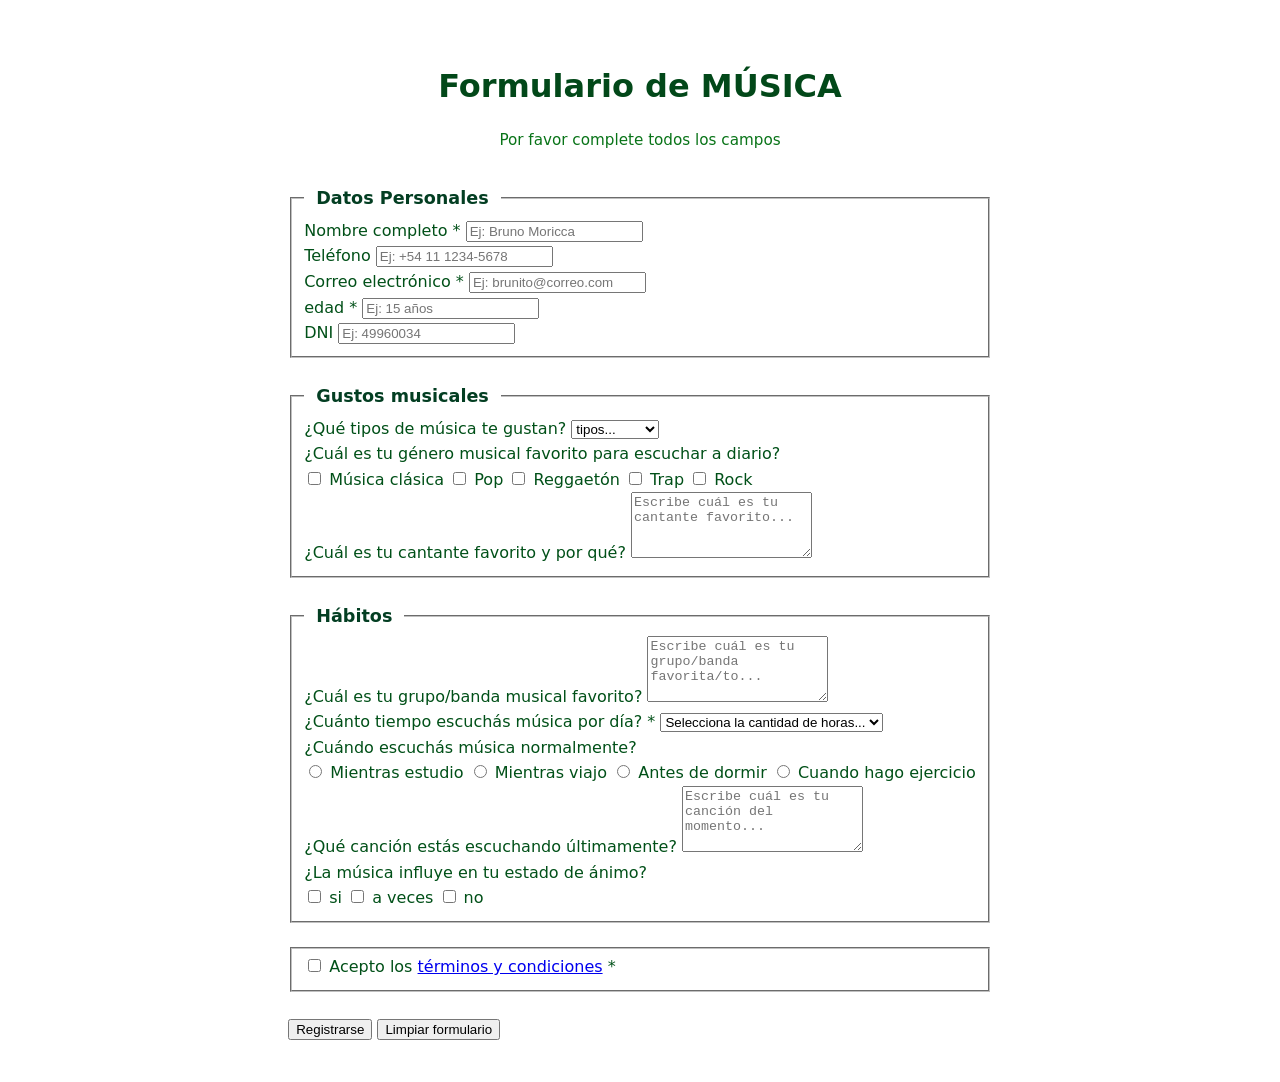
<file: index.html>
<!DOCTYPE html>
<html lang="en">
<head>
    <meta charset="UTF-8">
    <meta name="viewport" content="width=device-width, initial-scale=1.0">
    <title>Formulario</title>
    <link rel="stylesheet" href="estilos.css">
</head>
<body>
  <div>
        <h1>Formulario de MÚSICA</h1>
        <p>Por favor complete todos los campos</p>

        <form action="#" method="POST" id="registroForm">
            <fieldset>
                <legend>Datos Personales</legend>

                <div>
                    <label for="nombre">Nombre completo *</label>
                    <input type="text" id="nombre" name="nombre" placeholder="Ej: Bruno Moricca" required>
                </div>

                <div>
                    <label for="telefono">Teléfono</label>
                    <input type="tel" id="telefono" name="telefono" placeholder="Ej: +54 11 1234-5678">
                </div>
                <div>
                    <label for="email">Correo electrónico *</label>
                    <input type="email" id="email" name="email" placeholder="Ej: brunito@correo.com" required>
                </div>
                <div>
                    <label for="edad">edad *</label>
                    <input type="edad" id="edad" name="edad" placeholder="Ej: 15 años" required>
                </div>
                 <div>
                    <label for="DNI">DNI</label>
                    <input type="DNI" id="DNI" name="DNI" placeholder="Ej: 49960034">
                </div>
            </fieldset>

            <fieldset>
                <legend>Gustos musicales</legend>
                <div>
                    <label for="tipo de música ">¿Qué tipos de música te gustan? </label>
                    <select id="tipo de música " name="tipo de música " required>
                        <option value="">tipos...</option>
                        <option value="Pop">Pop</option>
                        <option value="Rock">Rock</option>
                        <option value="Reggaetón">Reggaetón</option>
                        <option value="Electrónica">Electrónica</option>
                        <option value="otra">otra</option>
                    </select>
                </div>

                <div>
                    <label>¿Cuál es tu género musical favorito para escuchar a diario?</label>
                    <div>
                        <label>
                            <input type="checkbox" name="géneros" value="Música clásica">
                            Música clásica
                        </label>
                        <label>
                            <input type="checkbox" name="géneros" value="Pop">
                            Pop
                        </label>
                        <label>
                            <input type="checkbox" name="géneros" value="Reggaetón">
                           Reggaetón
                        </label>
                        <label>
                            <input type="checkbox" name="géneros" value="Trap">
                            Trap
                        </label>
                        <label>
                            <input type="checkbox" name="géneros" value="Rock">
                          Rock
                        </label>
                    </div>
                </div>
                 <div>
                    <label for="comentarios">¿Cuál es tu cantante favorito y por qué?</label>
                    <textarea id="comentarios" name="comentarios" rows="4" placeholder="Escribe cuál es tu cantante favorito..."></textarea>
                </div>
            </fieldset>

            <fieldset>
                <legend>Hábitos</legend>
                <div>
                    <label for="comentarios">¿Cuál es tu grupo/banda musical favorito?</label>
                    <textarea id="comentarios" name="comentarios" rows="4" placeholder="Escribe cuál es tu grupo/banda favorita/to..."></textarea>
                </div>
                <div>
                    <label for="horas">¿Cuánto tiempo escuchás música por día? *</label>
                    <select id="horas" name="horas" required>
                        <option value="">Selecciona la cantidad de horas...</option>
                        <option value="Menos de 1 hora">Menos de 1 hora</option>
                        <option value="1–2 horas">1–2 horas</option>
                        <option value="2–4 horas">2–4 horas</option>
                        <option value="Más de 4 horas">Más de 4 horas</option>
                    </select>
                </div>
                 <div>
                    <label>¿Cuándo escuchás música normalmente?</label>
                    <div>
                        <label>
                            <input type="radio" name="tiempo" value="Mientras estudio">
                            Mientras estudio
                        </label>
                        <label>
                            <input type="radio" name="tiempo" value="Mientras viajo">
                           Mientras viajo
                        </label>
                        <label>
                            <input type="radio" name="tiempo" value="Antes de dormir">
                            Antes de dormir
                        </label>
                         <label>
                            <input type="radio" name="tiempo" value="Cuando hago ejercicio">
                            Cuando hago ejercicio
                        </label>
                    </div>
                </div>
                <div>
                    <label for="comentarios">¿Qué canción estás escuchando últimamente?</label>
                    <textarea id="comentarios" name="comentarios" rows="4" placeholder="Escribe cuál es tu canción del momento..."></textarea>
                </div>
                <div>
                    <label>¿La música influye en tu estado de ánimo?</label>
                    <div>
                        <label>
                            <input type="checkbox" name="importancia" value="si">
                            si
                        </label>
                        <label>
                            <input type="checkbox" name="importancia" value="a veces">
                           a veces
                        </label>
                        <label>
                            <input type="checkbox" name="importancia" value="no">
                           no
                        </label>
                    </div>
                </div>
            </fieldset>

            <fieldset>
                <div>
                    <label>
                        <input type="checkbox" name="terminos" required>
                        Acepto los <a href="#">términos y condiciones</a> *
                    </label>
                </div>
            </fieldset>
            
            <div>
                <button type="submit">Registrarse</button>
                <button type="reset">Limpiar formulario</button>
            </div>
        </form>
    </div>   
</body>
</html>
</file>
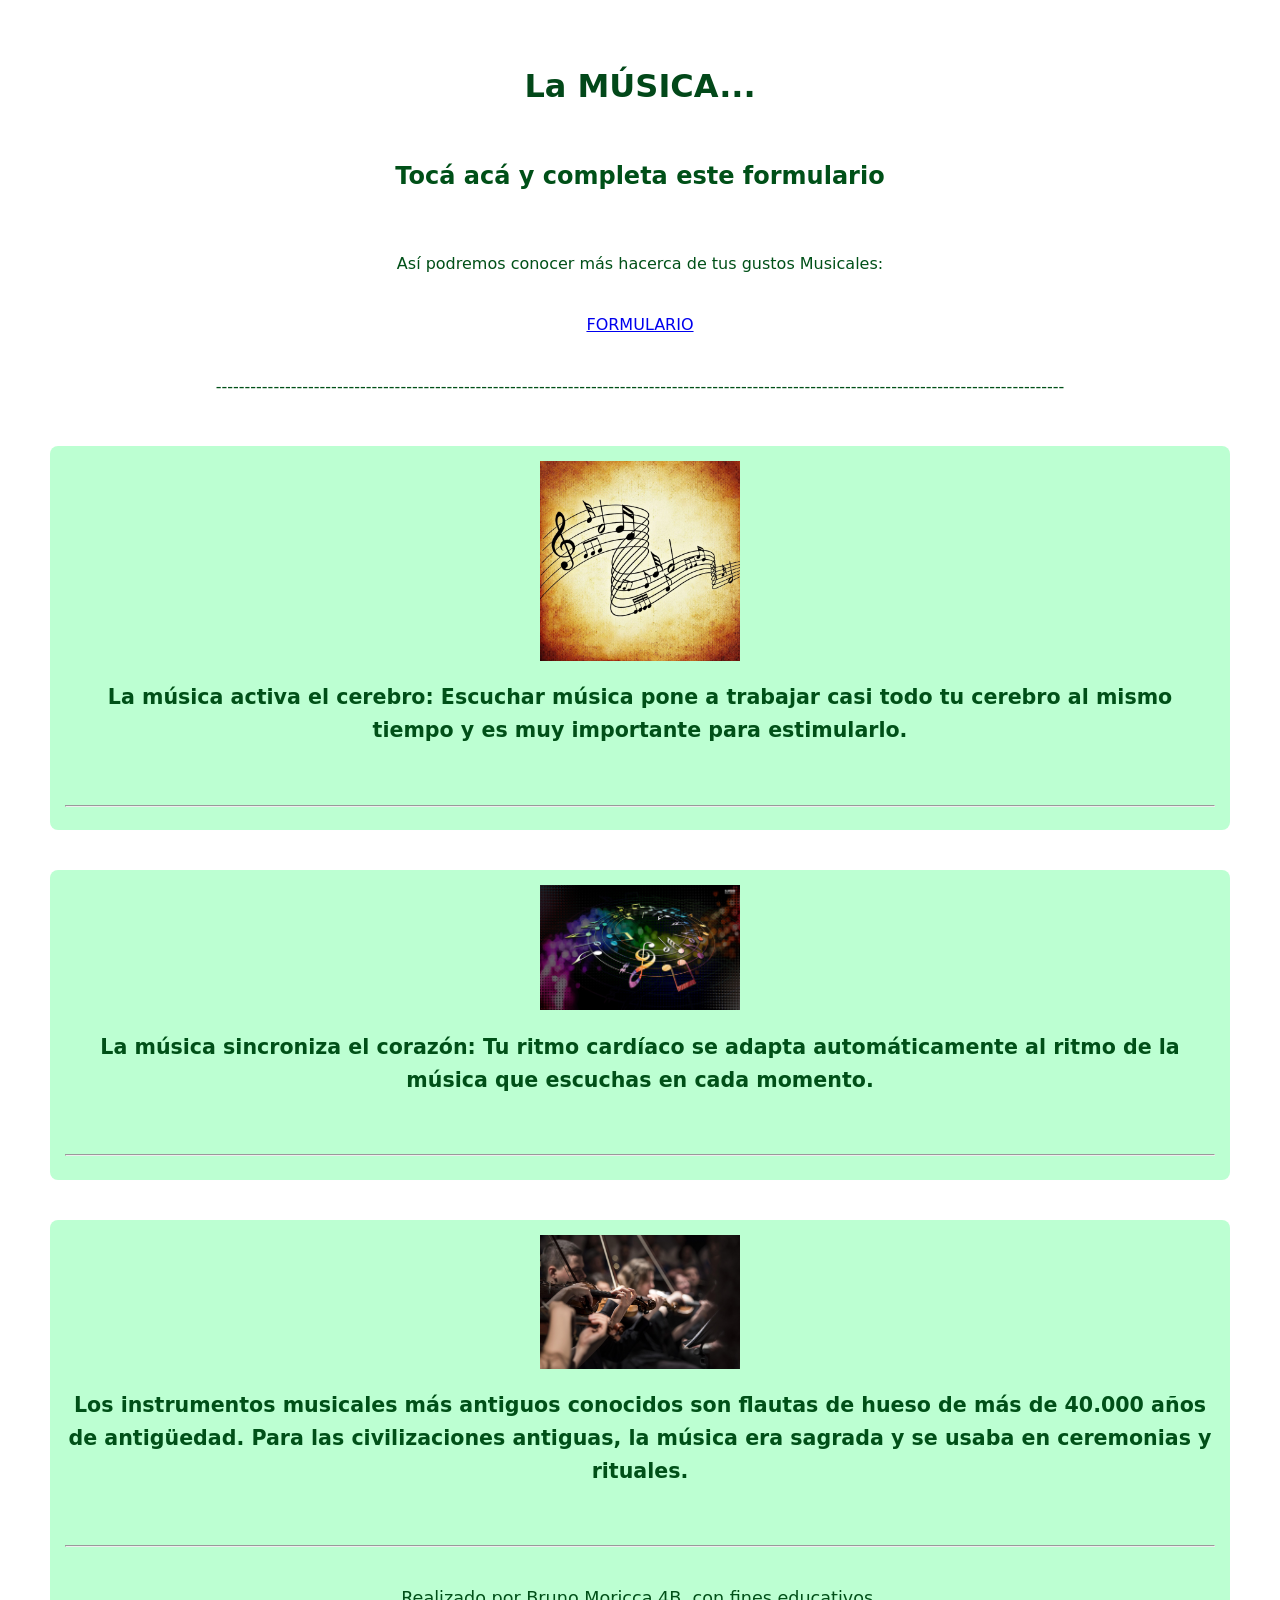
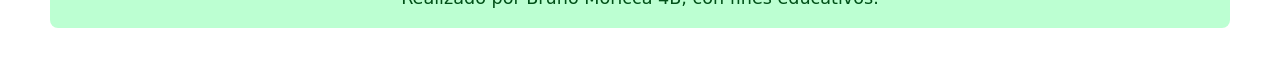
<file: inicio.html>
<!DOCTYPE html>
<html lang="en">
<head>
    <meta charset="UTF-8">
    <meta name="viewport" content="width=device-width, initial-scale=1.0">
    <title>inicio</title>
    <link rel="stylesheet" href="estilos.css">
</head>
<body>
       <div id="contenedor-principal">
    <h1>La MÚSICA...</h1>
    <h2>Tocá acá y completa este formulario</h2>
    <p>Así podremos conocer más hacerca de tus gustos Musicales:</p>
    <a href="index.html">FORMULARIO</a>
    <p>---------------------------------------------------------------------------------------------------------------------------------------------------</p>
       <div class="caj"> 
    <img src="img/musica.jpg" alt="musica">
<h3>La música activa el cerebro: Escuchar música pone a trabajar casi todo tu cerebro al mismo tiempo y es muy importante para estimularlo.</h3>
<br>
<hr>
  </div>  
<div class="caj">    
<img src="img/musica1.jpg" alt="musica1">
<h3>La música sincroniza el corazón: Tu ritmo cardíaco se adapta automáticamente al ritmo de la música que escuchas en cada momento.</h3>
<br>
<hr>
  </div>  
<div class="caj">    
<img src="img/musica2.jpg" alt="musica2">
    <h3>Los instrumentos musicales más antiguos conocidos son flautas de hueso de más de 40.000 años de antigüedad.
Para las civilizaciones antiguas, la música era sagrada y se usaba en ceremonias y rituales.</h3>
<br>
<hr>
 <br>
<footer>Realizado por Bruno Moricca 4B, con fines educativos.</footer>
    </div> 
</div>

</body>
</html>
</file>
<file: estilos.css>
body {
    font-family: 'Segoe UI', system-ui, -apple-system, sans-serif;
    background: linear-gradient(135deg, #96eebc 0%); 
    min-height: 100vh;         
    display: flex;              
    justify-content: center;  
    align-items: center;       
    padding: 2rem;           
    line-height: 1.6;         
    color: #005018;            
}
h1 {
    font-size: 2rem;         
    font-weight: 700;         
    color: #024819;         
    margin-bottom: 0.25rem;   
    text-align: center;       
}


h1 + p  {
    text-align: center;
    color: #097418;          
    margin-bottom: 2rem;      
    font-size: 0.95rem;
}

form {
    display: flex;
    flex-direction: column;   
    gap: 1.5rem;            
}

legend {
    font-weight: 700;        
    font-size: 1.1rem;       
    color: #033e22;           
    padding: 0 0.75rem;     
    align-items: center;     
    gap: 0.5rem;             
}

img {
    display: block;
    margin: 20px auto; 
    width: 500px;    
    height: auto;     
}
footer{
    display: block;
  margin-left: auto;
  margin-right: auto;

}


#contenedor-principal {
  display: flex;
  flex-direction: column;
  align-items: center;    
  gap: 20px;          
    
}

.caj{
background-color: rgb(188, 255, 210);
border-radius: 8px;
padding: 15px;
margin: 10px;
text-align: center;
font-size: 1.1rem;
}
.caj img{
    width: 200px;
    display: block;
    margin: 0 auto 15px auto;
}
</file>
